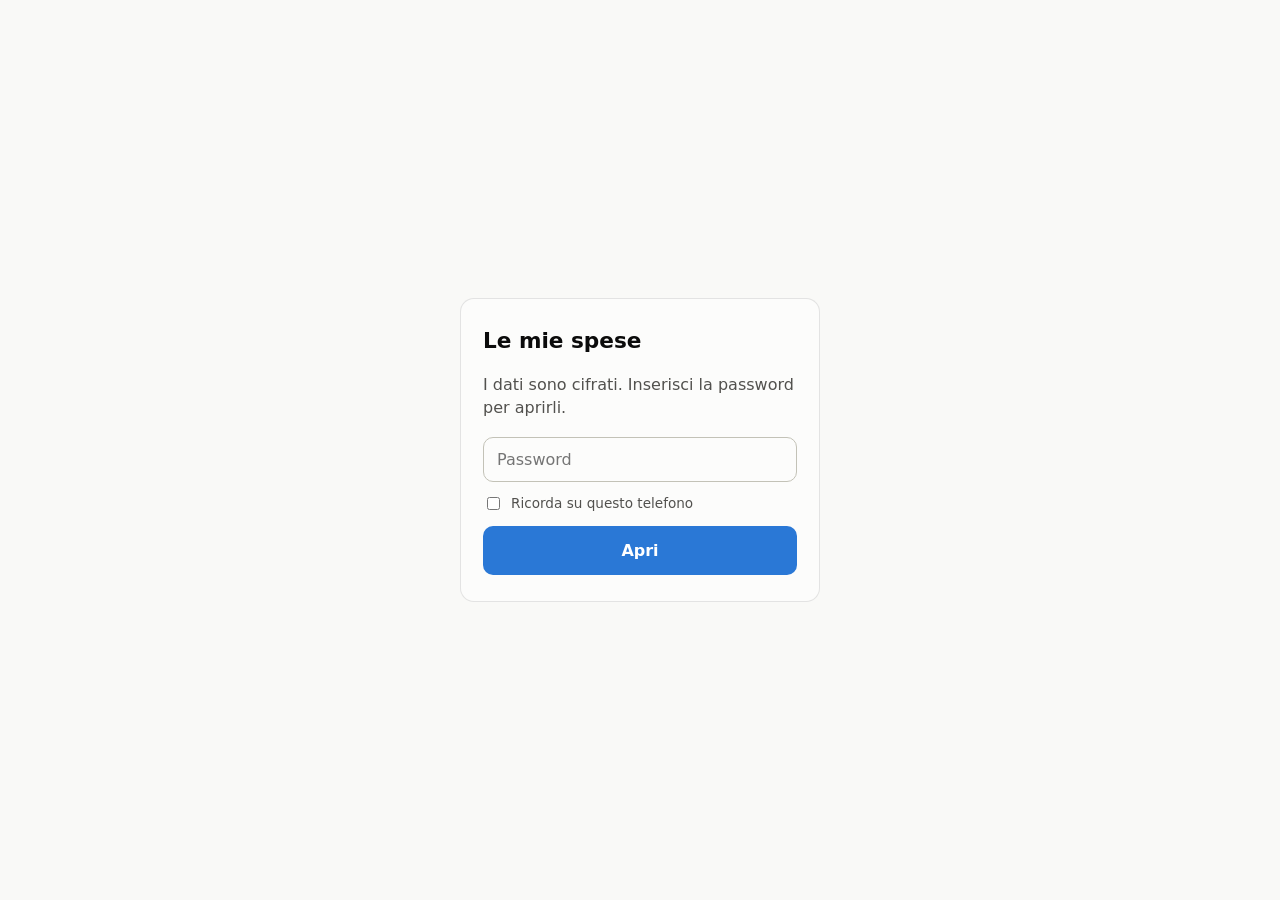
<file: docs/index.html>
<!doctype html>
<html lang="it">
<head>
<meta charset="utf-8">
<meta name="viewport" content="width=device-width, initial-scale=1, viewport-fit=cover">
<meta name="theme-color" content="#f9f9f7">
<title>Le mie spese</title>
<link rel="stylesheet" href="style.css?v=4e2bf324">
<link rel="manifest" href="manifest.json">
</head>
<body>

<!-- ===================== SBLOCCO ===================== -->
<section id="sblocco" class="sblocco">
  <div class="sblocco-box">
    <h1>Le mie spese</h1>
    <p class="muted">I dati sono cifrati. Inserisci la password per aprirli.</p>
    <form id="form-sblocco">
      <input type="password" id="password" placeholder="Password"
             autocomplete="current-password" required>
      <label class="ricorda">
        <input type="checkbox" id="ricorda"> Ricorda su questo telefono
      </label>
      <button type="submit" id="btn-sblocca">Apri</button>
    </form>
    <p id="errore-sblocco" class="errore" hidden></p>
    <p id="stato-sblocco" class="muted piccolo" hidden>Decifratura in corso…</p>
  </div>
</section>

<!-- ===================== APP ===================== -->
<main id="app" hidden>

  <header class="testata">
    <div>
      <h1 id="titolo-sezione">Panoramica</h1>
      <p class="muted piccolo" id="sottotitolo-periodo"></p>
    </div>
    <button id="btn-tema" class="icona" title="Cambia tema" aria-label="Cambia tema">◐</button>
  </header>

  <!-- filtri: una riga sopra i grafici -->
  <div class="filtri" id="filtri">
    <select id="periodo" aria-label="Periodo">
      <option value="12">Ultimi 12 mesi</option>
      <option value="6">Ultimi 6 mesi</option>
      <option value="3">Ultimi 3 mesi</option>
      <option value="anno">Anno in corso</option>
      <option value="tutto">Tutto lo storico</option>
      <option value="custom">Periodo personalizzato…</option>
    </select>
    <select id="filtro-macro" aria-label="Tipo di spesa">
      <option value="">Tutte le spese</option>
      <option value="Ordinario">Solo ordinario</option>
      <option value="Vacanze">Solo vacanze</option>
      <option value="Lavoro SACE">Solo lavoro SACE</option>
      <option value="Famiglia Palermo">Solo Palermo</option>
    </select>
    <select id="filtro-conto" aria-label="Conto o carta" hidden></select>
  </div>
  <div class="filtri" id="filtri-custom" hidden>
    <input type="month" id="da-mese" aria-label="Da"><span class="muted">→</span>
    <input type="month" id="a-mese" aria-label="A">
    <button id="btn-aggiorna" class="secondario">Aggiorna</button>
  </div>

  <!-- ---------- PANORAMICA ---------- -->
  <section class="pagina" id="pag-panoramica">
    <div class="tessere" id="tessere"></div>

    <figure class="scheda">
      <figcaption>
        <h2>Spese ed entrate per mese</h2>
        <p class="muted piccolo">Tocca il grafico per leggere i valori di un mese.</p>
      </figcaption>
      <div class="legenda" id="legenda-andamento"></div>
      <div class="grafico" id="graf-andamento"></div>
    </figure>

    <figure class="scheda">
      <figcaption>
        <h2>Ordinario, vacanze e lavoro</h2>
        <p class="muted piccolo">Come si dividono le uscite mese per mese.</p>
      </figcaption>
      <div class="legenda" id="legenda-macro"></div>
      <div class="grafico" id="graf-macro"></div>
    </figure>

    <figure class="scheda">
      <figcaption><h2>Quanto resta ogni mese</h2>
      <p class="muted piccolo">Entrate meno spese. Sotto lo zero stai intaccando i risparmi.</p></figcaption>
      <div class="grafico" id="graf-risparmio"></div>
    </figure>

    <figure class="scheda" id="scheda-confronto">
      <figcaption>
        <h2>Quest'anno contro l'anno scorso</h2>
        <p class="muted piccolo" id="nota-confronto"></p>
      </figcaption>
      <div class="legenda" id="legenda-confronto"></div>
      <div class="grafico" id="graf-confronto"></div>
    </figure>

    <div class="scheda" id="scheda-conti"></div>
    <div class="scheda" id="scheda-proiezione"></div>
  </section>

  <!-- ---------- CATEGORIE ---------- -->
  <section class="pagina" id="pag-categorie" hidden>
    <div class="tessere" id="tessere-categorie"></div>
    <figure class="scheda">
      <figcaption><h2>Dove vanno i soldi</h2>
      <p class="muted piccolo" id="nota-categorie"></p></figcaption>
      <div class="grafico" id="graf-categorie"></div>
    </figure>
    <div class="scheda" id="scheda-budget">
      <h2>Tetti di spesa</h2>
      <p class="muted piccolo">Fissa un tetto mensile e controlla se lo stai
        rispettando. Il confronto è con la media del periodo selezionato.</p>
      <div id="elenco-budget"></div>
    </div>
    <figure class="scheda" id="scheda-portali">
      <figcaption>
        <h2>Acquisti sui portali</h2>
        <p class="muted piccolo" id="nota-portali"></p>
      </figcaption>
      <div class="grafico" id="graf-portali"></div>
      <div class="legenda" id="legenda-online" style="margin:14px 0 6px"></div>
      <div class="grafico" id="graf-online-mese"></div>
      <div id="dettaglio-portale"></div>
    </figure>

    <details class="scheda">
      <summary>Vedi come tabella</summary>
      <div id="tabella-categorie"></div>
    </details>
    <div id="dettaglio-categoria"></div>
  </section>

  <!-- ---------- VIAGGI ---------- -->
  <section class="pagina" id="pag-viaggi" hidden>
    <div id="elenco-viaggi"></div>
  </section>

  <!-- ---------- DA RIVEDERE ---------- -->
  <section class="pagina" id="pag-rivedere" hidden>
    <div class="filtri">
      <button class="secondario tab-rivedi attivo" data-vista="classificare">
        Da classificare</button>
      <button class="secondario tab-rivedi" data-vista="dubbi">Casi dubbi</button>
    </div>

    <div id="vista-classificare">
      <div class="scheda avviso" id="intro-classificare"></div>
      <div id="elenco-classificare"></div>
      <button id="btn-altri" class="secondario" hidden
        style="width:100%;margin-bottom:12px">Mostrane altri</button>
    </div>

    <div id="vista-dubbi" hidden>
      <div class="scheda avviso" id="intro-rivedere"></div>
      <div id="elenco-rivedere"></div>
    </div>

    <div class="scheda" id="box-export" hidden>
      <h2>Salva le tue scelte sul PC</h2>
      <p class="muted piccolo">Quello che decidi qui resta su questo telefono.
        Per renderlo definitivo scarica i file e mettili nella cartella
        <code>data</code> del PC, poi rilancia <code>aggiorna.bat</code>.</p>
      <div class="azioni">
        <button id="btn-export-regole">Scarica regole esercenti</button>
        <button id="btn-export" class="secondario">Scarica correzioni singole</button>
      </div>
      <p class="muted piccolo" id="conteggio-correzioni"></p>
    </div>
  </section>

  <!-- ---------- RISPARMIO ---------- -->
  <section class="pagina" id="pag-risparmio" hidden>
    <div id="contenuto-risparmio"></div>
  </section>

  <!-- ---------- RISTORANTI ---------- -->
  <section class="pagina" id="pag-ristoranti" hidden>
    <div class="tessere" id="tessere-risto"></div>

    <figure class="scheda">
      <figcaption><h2>Roma, Milano e il resto</h2>
      <p class="muted piccolo" id="nota-risto-citta"></p></figcaption>
      <div class="grafico" id="graf-risto-citta"></div>
      <div class="legenda" id="legenda-risto" style="margin:14px 0 6px"></div>
      <div class="grafico" id="graf-risto-mese"></div>
    </figure>

    <figure class="scheda">
      <figcaption><h2>Che tipo di uscite sono</h2>
      <p class="muted piccolo">Divise per importo: il caffè al banco e la cena
        pesano in modo diverso sul totale.</p></figcaption>
      <div class="grafico" id="graf-risto-fasce"></div>
    </figure>

    <div class="scheda" id="risto-delivery"></div>
    <div class="scheda" id="risto-locali"></div>
    <div class="scheda avviso" id="risto-leve"></div>
  </section>

  <!-- ---------- MOVIMENTI ---------- -->
  <section class="pagina" id="pag-movimenti" hidden>
    <input type="search" id="cerca" placeholder="Cerca un esercente…" class="ricerca">
    <div id="elenco-movimenti"></div>
  </section>

  <nav class="barra">
    <button class="attivo" data-pagina="panoramica"><span>◧</span>Panoramica</button>
    <button data-pagina="categorie"><span>▤</span>Categorie</button>
    <button data-pagina="viaggi"><span>✈</span>Viaggi</button>
    <button data-pagina="rivedere"><span>!</span>Rivedi<em id="pallino" hidden></em></button>
    <button data-pagina="ristoranti"><span>✻</span>Ristoranti</button>
    <button data-pagina="risparmio"><span>◆</span>Risparmio</button>
    <button data-pagina="movimenti"><span>≡</span>Movimenti</button>
  </nav>
</main>

<div id="tooltip" class="tooltip" hidden></div>

<script src="app.js?v=4e2bf324"></script>
</body>
</html>
</file>
<file: docs/style.css>
/* Palette validata: vedi tabella colori della guida dataviz.
   I ruoli sono definiti una volta e usati ovunque, cosi' il tema chiaro/scuro
   cambia in un punto solo. */
:root {
  color-scheme: light;
  --superficie:    #fcfcfb;
  --piano:         #f9f9f7;
  --testo:         #0b0b0b;
  --testo-2:       #52514e;
  --muto:          #898781;
  --griglia:       #e1e0d9;
  --assi:          #c3c2b7;
  --bordo:         rgba(11,11,11,0.10);
  --serie-1:       #2a78d6;
  --serie-2:       #eb6834;
  --serie-3:       #1baf7a;
  --serie-4:       #eda100;
  --serie-5:       #e87ba4;
  --positivo:      #006300;
  --critico:       #d03b3b;
  --attenzione:    #fab219;
  --raggio: 14px;
}
@media (prefers-color-scheme: dark) {
  :root:not([data-theme="light"]) {
    color-scheme: dark;
    --superficie: #1a1a19; --piano: #0d0d0d;
    --testo: #ffffff; --testo-2: #c3c2b7; --muto: #898781;
    --griglia: #2c2c2a; --assi: #383835; --bordo: rgba(255,255,255,0.10);
    --serie-1: #3987e5; --serie-2: #d95926; --serie-3: #199e70;
    --serie-4: #c98500; --serie-5: #d55181;
    --positivo: #0ca30c; --critico: #d03b3b;
  }
}
:root[data-theme="dark"] {
  color-scheme: dark;
  --superficie: #1a1a19; --piano: #0d0d0d;
  --testo: #ffffff; --testo-2: #c3c2b7; --muto: #898781;
  --griglia: #2c2c2a; --assi: #383835; --bordo: rgba(255,255,255,0.10);
  --serie-1: #3987e5; --serie-2: #d95926; --serie-3: #199e70;
  --serie-4: #c98500; --serie-5: #d55181;
  --positivo: #0ca30c; --critico: #d03b3b;
}

* { box-sizing: border-box; }
html, body { margin: 0; padding: 0; }
body {
  background: var(--piano);
  color: var(--testo);
  font-family: system-ui, -apple-system, "Segoe UI", sans-serif;
  font-size: 16px; line-height: 1.45;
  -webkit-text-size-adjust: 100%;
}
h1 { font-size: 1.35rem; margin: 0; }
h2 { font-size: 1rem; margin: 0 0 2px; }
h3 { font-size: .95rem; margin: 0 0 6px; }
.muted { color: var(--testo-2); }
.piccolo { font-size: .8rem; }
.errore { color: var(--testo); font-size: .85rem; line-height: 1.5;
  background: color-mix(in srgb, var(--critico) 8%, transparent);
  border: 1px solid color-mix(in srgb, var(--critico) 35%, transparent);
  border-radius: 10px; padding: 11px 12px; margin-top: 14px; }
.errore b { color: var(--critico); }
code { background: var(--piano); padding: 1px 5px; border-radius: 5px;
       font-size: .82em; border: 1px solid var(--bordo); }

/* ---------- sblocco ---------- */
.sblocco { min-height: 100dvh; display: grid; place-items: center; padding: 24px; }
.sblocco-box { width: 100%; max-width: 360px; background: var(--superficie);
  border: 1px solid var(--bordo); border-radius: var(--raggio); padding: 26px 22px; }
.sblocco-box h1 { margin-bottom: 6px; }
#form-sblocco { display: grid; gap: 12px; margin-top: 18px; }
input[type=password], input[type=month], input[type=search], select {
  width: 100%; padding: 12px 13px; font-size: 16px; font-family: inherit;
  border: 1px solid var(--assi); border-radius: 10px;
  background: var(--superficie); color: var(--testo);
}
button {
  font: inherit; font-weight: 600; cursor: pointer;
  padding: 12px 16px; border-radius: 10px; border: 1px solid transparent;
  background: var(--serie-1); color: #fff; min-height: 44px;
}
button.secondario { background: var(--superficie); color: var(--testo);
  border-color: var(--assi); font-weight: 500; }
.ricorda { display: flex; align-items: center; gap: 8px; font-size: .85rem;
  color: var(--testo-2); }
.ricorda input { width: auto; min-height: auto; }

/* ---------- struttura ---------- */
main { padding: 0 14px calc(84px + env(safe-area-inset-bottom)); max-width: 900px;
  margin: 0 auto; }
.testata { display: flex; align-items: flex-start; justify-content: space-between;
  gap: 10px; padding: 18px 2px 10px; position: sticky; top: 0; z-index: 5;
  background: var(--piano); }
.icona { background: transparent; color: var(--testo-2); border: 1px solid var(--bordo);
  padding: 8px 11px; font-size: 1rem; min-height: 40px; }
.filtri { display: flex; gap: 8px; align-items: center; margin-bottom: 12px; }
.filtri select { flex: 1; }

.scheda { background: var(--superficie); border: 1px solid var(--bordo);
  border-radius: var(--raggio); padding: 16px 14px; margin: 0 0 12px; }
figure.scheda { margin-inline: 0; }
figcaption { margin-bottom: 10px; }
.scheda.avviso { border-left: 3px solid var(--serie-4); }
details.scheda summary { cursor: pointer; font-weight: 600; font-size: .9rem; }
details.scheda[open] summary { margin-bottom: 10px; }

/* ---------- tessere statistiche ---------- */
.tessere { display: grid; grid-template-columns: repeat(2, 1fr); gap: 10px;
  margin-bottom: 12px; }
.tessera { background: var(--superficie); border: 1px solid var(--bordo);
  border-radius: var(--raggio); padding: 13px 14px; }
.tessera .etichetta { font-size: .72rem; color: var(--muto);
  text-transform: uppercase; letter-spacing: .04em; }
.tessera .valore { font-size: 1.42rem; font-weight: 650; margin-top: 3px;
  letter-spacing: -.01em; }
.tessera .nota { font-size: .75rem; color: var(--testo-2); margin-top: 2px; }
.valore.neg { color: var(--critico); }
.valore.pos { color: var(--positivo); }

/* ---------- grafici ---------- */
.grafico { width: 100%; overflow-x: auto; }
.grafico svg { display: block; width: 100%; height: auto; }
.legenda { display: flex; flex-wrap: wrap; gap: 12px; margin-bottom: 8px; }
.voce-legenda { display: inline-flex; align-items: center; gap: 6px;
  font-size: .8rem; color: var(--testo-2); }
.chiave { width: 11px; height: 11px; border-radius: 3px; flex: none; }
text { font-family: system-ui, -apple-system, "Segoe UI", sans-serif; }
.asse { fill: var(--muto); font-size: 11px; font-variant-numeric: tabular-nums; }
.griglia-linea { stroke: var(--griglia); stroke-width: 1; }
.linea-base { stroke: var(--assi); stroke-width: 1; }
.etichetta-diretta { fill: var(--testo-2); font-size: 11px;
  font-variant-numeric: tabular-nums; }

/* ---------- tooltip ---------- */
.tooltip { position: fixed; z-index: 50; pointer-events: none;
  background: var(--superficie); color: var(--testo);
  border: 1px solid var(--bordo); border-radius: 10px; padding: 9px 11px;
  font-size: .8rem; box-shadow: 0 6px 24px rgba(0,0,0,.16); max-width: 240px; }
.tooltip .riga { display: flex; align-items: center; gap: 7px;
  justify-content: space-between; }
.tooltip b { font-variant-numeric: tabular-nums; }

/* ---------- elenchi ---------- */
.riga-elenco { display: flex; gap: 12px; align-items: baseline;
  justify-content: space-between; padding: 11px 0; border-bottom: 1px solid var(--griglia); }
.riga-elenco:last-child { border-bottom: 0; }
.riga-elenco .desc { min-width: 0; }
.riga-elenco .desc strong { display: block; font-weight: 550; font-size: .92rem;
  overflow: hidden; text-overflow: ellipsis; white-space: nowrap; }
.riga-elenco .meta { font-size: .75rem; color: var(--muto); }
.riga-elenco .cifra { font-variant-numeric: tabular-nums; font-weight: 600;
  white-space: nowrap; font-size: .92rem; }
.pillola { display: inline-block; font-size: .68rem; padding: 1px 7px;
  border-radius: 99px; border: 1px solid var(--bordo); color: var(--testo-2);
  margin-right: 5px; }
.azioni { display: flex; gap: 8px; flex-wrap: wrap; margin-top: 9px; }
.azioni button { padding: 7px 12px; font-size: .82rem; min-height: 38px; }
.riga-elenco .imposta { font-size: .75rem; }
a.imposta { color: var(--serie-1); text-decoration: underline; }
button.imposta { padding: 6px 11px; font-size: .78rem; min-height: 36px; flex: none; }
#filtro-macro[hidden] { display: none; }

.avviso-dati { font-size: .8rem; line-height: 1.5; margin: 10px 0 4px;
  padding: 10px 12px; border-radius: 10px;
  background: color-mix(in srgb, var(--attenzione) 12%, transparent);
  border: 1px solid color-mix(in srgb, var(--attenzione) 40%, transparent); }
.avviso-dati ul { font-size: .95em; }

/* ---------- barre orizzontali in HTML (ristoranti) ---------- */
.barra-voce { padding: 11px 0; border-bottom: 1px solid var(--griglia); }
.barra-voce:last-child { border-bottom: 0; }
.barra-testa { display: flex; justify-content: space-between; align-items: center;
  gap: 10px; margin-bottom: 7px; }
.barra-nome { display: inline-flex; align-items: center; gap: 7px;
  font-weight: 550; font-size: .92rem; min-width: 0; }
.barra-guida { height: 9px; border-radius: 99px; background: var(--griglia);
  overflow: hidden; }
.barra-piena { height: 100%; border-radius: 99px; }
.barra-voce .meta { margin-top: 5px; }

/* ---------- drill down dentro una categoria ---------- */
.chip-riga { display: flex; gap: 7px; overflow-x: auto; padding-bottom: 4px;
  -webkit-overflow-scrolling: touch; }
.chip { flex: none; background: var(--piano); color: var(--testo-2);
  border: 1px solid var(--assi); border-radius: 99px;
  padding: 7px 13px; font-size: .8rem; font-weight: 500; min-height: 36px; }
.chip.attivo { background: var(--serie-1); color: #fff; border-color: var(--serie-1); }
.chip.esplora { padding: 5px 11px; min-height: 32px; font-size: .75rem; }

.gruppo { border-bottom: 1px solid var(--griglia); }
.gruppo:last-child { border-bottom: 0; }
.gruppo-testa { display: flex; gap: 10px; align-items: center;
  padding: 10px 0; cursor: pointer; }
.gruppo-testa strong { font-weight: 550; font-size: .92rem; }
.gruppo-dettaglio { padding: 4px 0 12px 14px; margin-left: 2px;
  border-left: 2px solid var(--griglia); }
.gruppo-dettaglio .riga-elenco { padding: 8px 0 8px 10px; }

/* terzo livello: dentro un mese, i singoli esercenti */
.sottogruppo { border-bottom: 1px solid var(--griglia); }
.sottogruppo:last-child { border-bottom: 0; }
.sotto-testa { display: flex; gap: 8px; align-items: center; cursor: pointer;
  padding: 8px 0; font-size: .87rem; }
.movimenti-finali { padding: 2px 0 8px 12px; margin-left: 1px;
  border-left: 2px solid var(--griglia); }
.movimenti-finali .riga-elenco { padding: 7px 0 7px 9px; }
.movimenti-finali .riga-elenco strong { font-size: .85rem; }

table { width: 100%; border-collapse: collapse; font-size: .85rem; }
th, td { text-align: left; padding: 7px 4px; border-bottom: 1px solid var(--griglia); }
td.num, th.num { text-align: right; font-variant-numeric: tabular-nums; }

/* ---------- barra di navigazione ---------- */
.barra { position: fixed; left: 0; right: 0; bottom: 0; z-index: 10;
  display: grid; grid-template-columns: repeat(7, 1fr);
  background: var(--superficie); border-top: 1px solid var(--bordo);
  padding-bottom: env(safe-area-inset-bottom); }
.barra button { background: none; border: 0; color: var(--muto);
  font-size: .58rem; font-weight: 500; padding: 8px 1px 9px; border-radius: 0;
  overflow: hidden; text-overflow: ellipsis; white-space: nowrap;
  display: flex; flex-direction: column; align-items: center; gap: 3px;
  position: relative; min-height: 56px; }
.barra button span { font-size: 1.05rem; line-height: 1; }
.barra button.attivo { color: var(--serie-1); }
.barra em { position: absolute; top: 6px; right: 50%; margin-right: -18px;
  width: 7px; height: 7px; border-radius: 99px; background: var(--serie-2); }

@media (min-width: 620px) {
  .tessere { grid-template-columns: repeat(4, 1fr); }
}
@media (prefers-reduced-motion: no-preference) {
  .pagina { animation: entra .18s ease-out; }
  @keyframes entra { from { opacity: 0; transform: translateY(4px); } }
}
</file>
<file: sito/style.css>
/* Palette validata: vedi tabella colori della guida dataviz.
   I ruoli sono definiti una volta e usati ovunque, cosi' il tema chiaro/scuro
   cambia in un punto solo. */
:root {
  color-scheme: light;
  --superficie:    #fcfcfb;
  --piano:         #f9f9f7;
  --testo:         #0b0b0b;
  --testo-2:       #52514e;
  --muto:          #898781;
  --griglia:       #e1e0d9;
  --assi:          #c3c2b7;
  --bordo:         rgba(11,11,11,0.10);
  --serie-1:       #2a78d6;
  --serie-2:       #eb6834;
  --serie-3:       #1baf7a;
  --serie-4:       #eda100;
  --serie-5:       #e87ba4;
  --positivo:      #006300;
  --critico:       #d03b3b;
  --attenzione:    #fab219;
  --raggio: 14px;
}
@media (prefers-color-scheme: dark) {
  :root:not([data-theme="light"]) {
    color-scheme: dark;
    --superficie: #1a1a19; --piano: #0d0d0d;
    --testo: #ffffff; --testo-2: #c3c2b7; --muto: #898781;
    --griglia: #2c2c2a; --assi: #383835; --bordo: rgba(255,255,255,0.10);
    --serie-1: #3987e5; --serie-2: #d95926; --serie-3: #199e70;
    --serie-4: #c98500; --serie-5: #d55181;
    --positivo: #0ca30c; --critico: #d03b3b;
  }
}
:root[data-theme="dark"] {
  color-scheme: dark;
  --superficie: #1a1a19; --piano: #0d0d0d;
  --testo: #ffffff; --testo-2: #c3c2b7; --muto: #898781;
  --griglia: #2c2c2a; --assi: #383835; --bordo: rgba(255,255,255,0.10);
  --serie-1: #3987e5; --serie-2: #d95926; --serie-3: #199e70;
  --serie-4: #c98500; --serie-5: #d55181;
  --positivo: #0ca30c; --critico: #d03b3b;
}

* { box-sizing: border-box; }
html, body { margin: 0; padding: 0; }
body {
  background: var(--piano);
  color: var(--testo);
  font-family: system-ui, -apple-system, "Segoe UI", sans-serif;
  font-size: 16px; line-height: 1.45;
  -webkit-text-size-adjust: 100%;
}
h1 { font-size: 1.35rem; margin: 0; }
h2 { font-size: 1rem; margin: 0 0 2px; }
h3 { font-size: .95rem; margin: 0 0 6px; }
.muted { color: var(--testo-2); }
.piccolo { font-size: .8rem; }
.errore { color: var(--testo); font-size: .85rem; line-height: 1.5;
  background: color-mix(in srgb, var(--critico) 8%, transparent);
  border: 1px solid color-mix(in srgb, var(--critico) 35%, transparent);
  border-radius: 10px; padding: 11px 12px; margin-top: 14px; }
.errore b { color: var(--critico); }
code { background: var(--piano); padding: 1px 5px; border-radius: 5px;
       font-size: .82em; border: 1px solid var(--bordo); }

/* ---------- sblocco ---------- */
.sblocco { min-height: 100dvh; display: grid; place-items: center; padding: 24px; }
.sblocco-box { width: 100%; max-width: 360px; background: var(--superficie);
  border: 1px solid var(--bordo); border-radius: var(--raggio); padding: 26px 22px; }
.sblocco-box h1 { margin-bottom: 6px; }
#form-sblocco { display: grid; gap: 12px; margin-top: 18px; }
input[type=password], input[type=month], input[type=search], select {
  width: 100%; padding: 12px 13px; font-size: 16px; font-family: inherit;
  border: 1px solid var(--assi); border-radius: 10px;
  background: var(--superficie); color: var(--testo);
}
button {
  font: inherit; font-weight: 600; cursor: pointer;
  padding: 12px 16px; border-radius: 10px; border: 1px solid transparent;
  background: var(--serie-1); color: #fff; min-height: 44px;
}
button.secondario { background: var(--superficie); color: var(--testo);
  border-color: var(--assi); font-weight: 500; }
.ricorda { display: flex; align-items: center; gap: 8px; font-size: .85rem;
  color: var(--testo-2); }
.ricorda input { width: auto; min-height: auto; }

/* ---------- struttura ---------- */
main { padding: 0 14px calc(84px + env(safe-area-inset-bottom)); max-width: 900px;
  margin: 0 auto; }
.testata { display: flex; align-items: flex-start; justify-content: space-between;
  gap: 10px; padding: 18px 2px 10px; position: sticky; top: 0; z-index: 5;
  background: var(--piano); }
.icona { background: transparent; color: var(--testo-2); border: 1px solid var(--bordo);
  padding: 8px 11px; font-size: 1rem; min-height: 40px; }
.filtri { display: flex; gap: 8px; align-items: center; margin-bottom: 12px; }
.filtri select { flex: 1; }

.scheda { background: var(--superficie); border: 1px solid var(--bordo);
  border-radius: var(--raggio); padding: 16px 14px; margin: 0 0 12px; }
figure.scheda { margin-inline: 0; }
figcaption { margin-bottom: 10px; }
.scheda.avviso { border-left: 3px solid var(--serie-4); }
details.scheda summary { cursor: pointer; font-weight: 600; font-size: .9rem; }
details.scheda[open] summary { margin-bottom: 10px; }

/* ---------- tessere statistiche ---------- */
.tessere { display: grid; grid-template-columns: repeat(2, 1fr); gap: 10px;
  margin-bottom: 12px; }
.tessera { background: var(--superficie); border: 1px solid var(--bordo);
  border-radius: var(--raggio); padding: 13px 14px; }
.tessera .etichetta { font-size: .72rem; color: var(--muto);
  text-transform: uppercase; letter-spacing: .04em; }
.tessera .valore { font-size: 1.42rem; font-weight: 650; margin-top: 3px;
  letter-spacing: -.01em; }
.tessera .nota { font-size: .75rem; color: var(--testo-2); margin-top: 2px; }
.valore.neg { color: var(--critico); }
.valore.pos { color: var(--positivo); }

/* ---------- grafici ---------- */
.grafico { width: 100%; overflow-x: auto; }
.grafico svg { display: block; width: 100%; height: auto; }
.legenda { display: flex; flex-wrap: wrap; gap: 12px; margin-bottom: 8px; }
.voce-legenda { display: inline-flex; align-items: center; gap: 6px;
  font-size: .8rem; color: var(--testo-2); }
.chiave { width: 11px; height: 11px; border-radius: 3px; flex: none; }
text { font-family: system-ui, -apple-system, "Segoe UI", sans-serif; }
.asse { fill: var(--muto); font-size: 11px; font-variant-numeric: tabular-nums; }
.griglia-linea { stroke: var(--griglia); stroke-width: 1; }
.linea-base { stroke: var(--assi); stroke-width: 1; }
.etichetta-diretta { fill: var(--testo-2); font-size: 11px;
  font-variant-numeric: tabular-nums; }

/* ---------- tooltip ---------- */
.tooltip { position: fixed; z-index: 50; pointer-events: none;
  background: var(--superficie); color: var(--testo);
  border: 1px solid var(--bordo); border-radius: 10px; padding: 9px 11px;
  font-size: .8rem; box-shadow: 0 6px 24px rgba(0,0,0,.16); max-width: 240px; }
.tooltip .riga { display: flex; align-items: center; gap: 7px;
  justify-content: space-between; }
.tooltip b { font-variant-numeric: tabular-nums; }

/* ---------- elenchi ---------- */
.riga-elenco { display: flex; gap: 12px; align-items: baseline;
  justify-content: space-between; padding: 11px 0; border-bottom: 1px solid var(--griglia); }
.riga-elenco:last-child { border-bottom: 0; }
.riga-elenco .desc { min-width: 0; }
.riga-elenco .desc strong { display: block; font-weight: 550; font-size: .92rem;
  overflow: hidden; text-overflow: ellipsis; white-space: nowrap; }
.riga-elenco .meta { font-size: .75rem; color: var(--muto); }
.riga-elenco .cifra { font-variant-numeric: tabular-nums; font-weight: 600;
  white-space: nowrap; font-size: .92rem; }
.pillola { display: inline-block; font-size: .68rem; padding: 1px 7px;
  border-radius: 99px; border: 1px solid var(--bordo); color: var(--testo-2);
  margin-right: 5px; }
.azioni { display: flex; gap: 8px; flex-wrap: wrap; margin-top: 9px; }
.azioni button { padding: 7px 12px; font-size: .82rem; min-height: 38px; }
.riga-elenco .imposta { font-size: .75rem; }
a.imposta { color: var(--serie-1); text-decoration: underline; }
button.imposta { padding: 6px 11px; font-size: .78rem; min-height: 36px; flex: none; }
#filtro-macro[hidden] { display: none; }

.avviso-dati { font-size: .8rem; line-height: 1.5; margin: 10px 0 4px;
  padding: 10px 12px; border-radius: 10px;
  background: color-mix(in srgb, var(--attenzione) 12%, transparent);
  border: 1px solid color-mix(in srgb, var(--attenzione) 40%, transparent); }
.avviso-dati ul { font-size: .95em; }

/* ---------- barre orizzontali in HTML (ristoranti) ---------- */
.barra-voce { padding: 11px 0; border-bottom: 1px solid var(--griglia); }
.barra-voce:last-child { border-bottom: 0; }
.barra-testa { display: flex; justify-content: space-between; align-items: center;
  gap: 10px; margin-bottom: 7px; }
.barra-nome { display: inline-flex; align-items: center; gap: 7px;
  font-weight: 550; font-size: .92rem; min-width: 0; }
.barra-guida { height: 9px; border-radius: 99px; background: var(--griglia);
  overflow: hidden; }
.barra-piena { height: 100%; border-radius: 99px; }
.barra-voce .meta { margin-top: 5px; }

/* ---------- drill down dentro una categoria ---------- */
.chip-riga { display: flex; gap: 7px; overflow-x: auto; padding-bottom: 4px;
  -webkit-overflow-scrolling: touch; }
.chip { flex: none; background: var(--piano); color: var(--testo-2);
  border: 1px solid var(--assi); border-radius: 99px;
  padding: 7px 13px; font-size: .8rem; font-weight: 500; min-height: 36px; }
.chip.attivo { background: var(--serie-1); color: #fff; border-color: var(--serie-1); }
.chip.esplora { padding: 5px 11px; min-height: 32px; font-size: .75rem; }

.gruppo { border-bottom: 1px solid var(--griglia); }
.gruppo:last-child { border-bottom: 0; }
.gruppo-testa { display: flex; gap: 10px; align-items: center;
  padding: 10px 0; cursor: pointer; }
.gruppo-testa strong { font-weight: 550; font-size: .92rem; }
.gruppo-dettaglio { padding: 4px 0 12px 14px; margin-left: 2px;
  border-left: 2px solid var(--griglia); }
.gruppo-dettaglio .riga-elenco { padding: 8px 0 8px 10px; }

/* terzo livello: dentro un mese, i singoli esercenti */
.sottogruppo { border-bottom: 1px solid var(--griglia); }
.sottogruppo:last-child { border-bottom: 0; }
.sotto-testa { display: flex; gap: 8px; align-items: center; cursor: pointer;
  padding: 8px 0; font-size: .87rem; }
.movimenti-finali { padding: 2px 0 8px 12px; margin-left: 1px;
  border-left: 2px solid var(--griglia); }
.movimenti-finali .riga-elenco { padding: 7px 0 7px 9px; }
.movimenti-finali .riga-elenco strong { font-size: .85rem; }

table { width: 100%; border-collapse: collapse; font-size: .85rem; }
th, td { text-align: left; padding: 7px 4px; border-bottom: 1px solid var(--griglia); }
td.num, th.num { text-align: right; font-variant-numeric: tabular-nums; }

/* ---------- barra di navigazione ---------- */
.barra { position: fixed; left: 0; right: 0; bottom: 0; z-index: 10;
  display: grid; grid-template-columns: repeat(7, 1fr);
  background: var(--superficie); border-top: 1px solid var(--bordo);
  padding-bottom: env(safe-area-inset-bottom); }
.barra button { background: none; border: 0; color: var(--muto);
  font-size: .58rem; font-weight: 500; padding: 8px 1px 9px; border-radius: 0;
  overflow: hidden; text-overflow: ellipsis; white-space: nowrap;
  display: flex; flex-direction: column; align-items: center; gap: 3px;
  position: relative; min-height: 56px; }
.barra button span { font-size: 1.05rem; line-height: 1; }
.barra button.attivo { color: var(--serie-1); }
.barra em { position: absolute; top: 6px; right: 50%; margin-right: -18px;
  width: 7px; height: 7px; border-radius: 99px; background: var(--serie-2); }

@media (min-width: 620px) {
  .tessere { grid-template-columns: repeat(4, 1fr); }
}
@media (prefers-reduced-motion: no-preference) {
  .pagina { animation: entra .18s ease-out; }
  @keyframes entra { from { opacity: 0; transform: translateY(4px); } }
}
</file>
